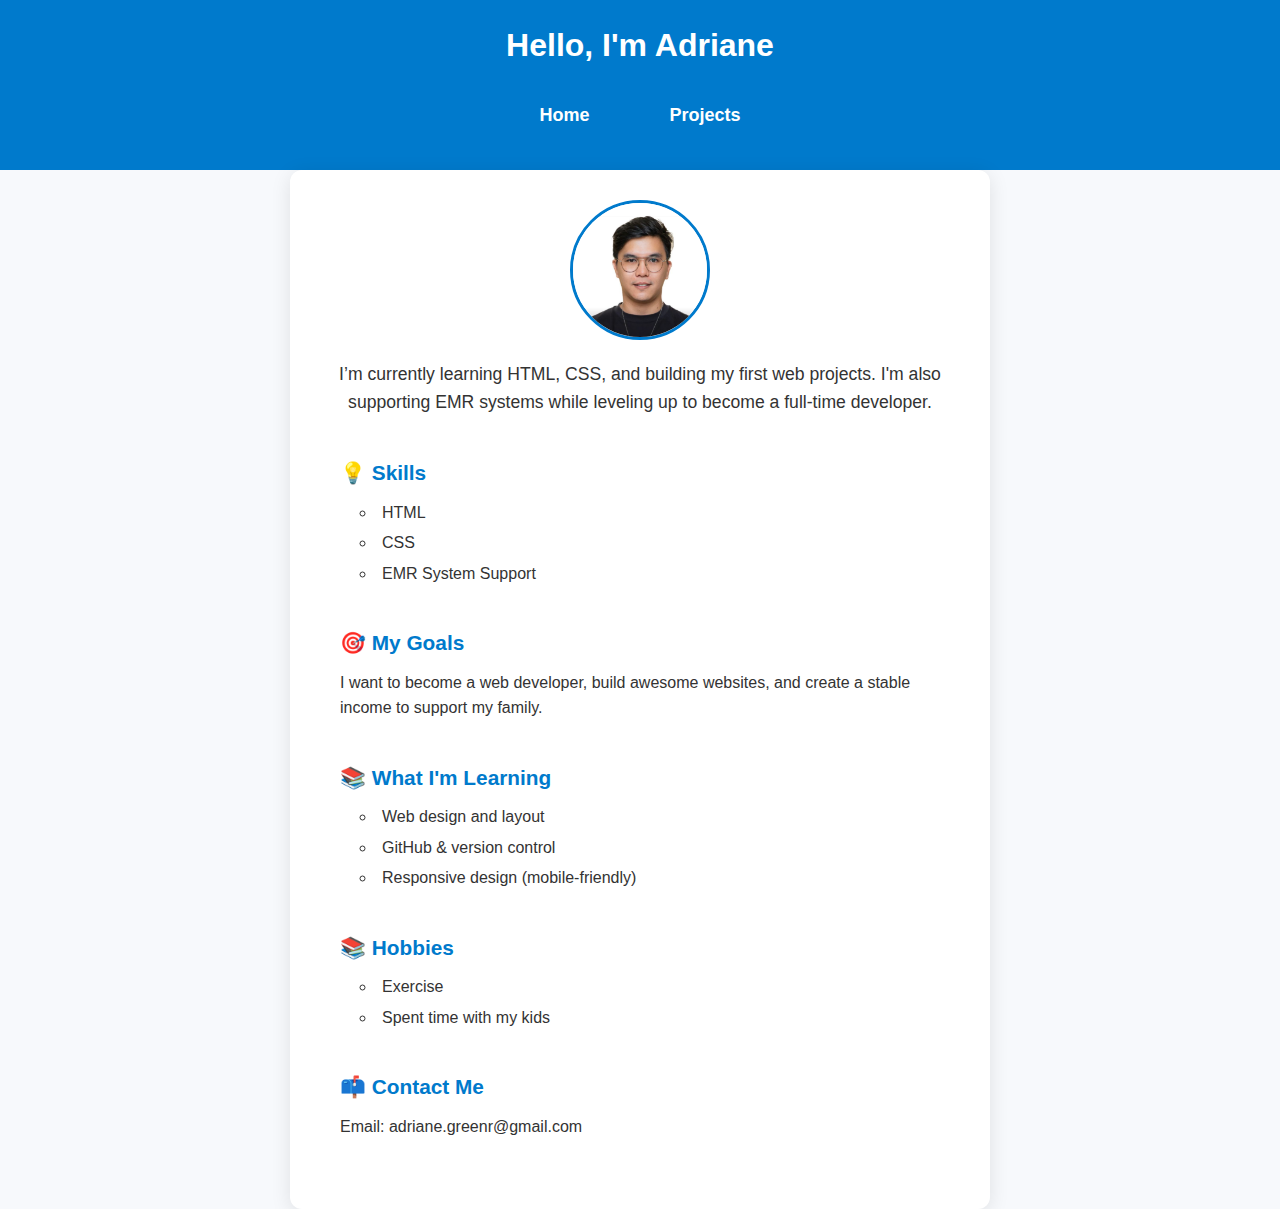
<file: index.html>
<!DOCTYPE html>
<html lang="en">
<head>
  <meta charset="UTF-8" />
  <meta name="viewport" content="width=device-width, initial-scale=1.0" />
  <title>Adriane Ramo | About Me</title>
  <link rel="stylesheet" href="style.css" />
  <link rel="icon" type="image/x-icon" href="favicon.ico" />
  

</head>
<body>
  <header>
    <h1>Hello, I'm Adriane</h1>
    <nav class="nav">
      <a href="index.html">Home</a>
      <a href="projects.html">Projects</a>
    </nav>
  </header>
  
  
  <div class="container">
    <img src="Ade.png" alt="My Profile Photo" class="profile-photo" />


    <p class="intro">
      I’m currently learning HTML, CSS, and building my first web projects. I'm also supporting EMR systems while leveling up to become a full-time developer.
    </p>

    <section>
      <h2>💡 Skills</h2>
      <ul>
        <li>HTML</li>
        <li>CSS</li>
        <li>EMR System Support</li>
      </ul>
    </section>

    <section>
      <h2>🎯 My Goals</h2>
      <p>
        I want to become a web developer, build awesome websites, and create a stable income to support my family.
      </p>
    </section>

    <section>
      <h2>📚 What I'm Learning</h2>
      <ul>
        <li>Web design and layout</li>
        <li>GitHub & version control</li>
        <li>Responsive design (mobile-friendly)</li>
      </ul>
    </section>

    <section>
        <h2>📚 Hobbies</h2>
        <ul>
          <li>Exercise</li>
          <li>Spent time with my kids</li>
        
        </ul>
      </section>

    <section>
      <h2>📫 Contact Me</h2>
      <p>Email: adriane.greenr@gmail.com</p>
  
    </section>
  </div>
  
  <button id="backToTop">↑ Back to Top</button>
  <script>
    const backToTopButton = document.getElementById("backToTop");
  
    window.onscroll = function () {
      if (document.body.scrollTop > 300 || document.documentElement.scrollTop > 300) {
        backToTopButton.style.display = "block";
      } else {
        backToTopButton.style.display = "none";
      }
    };
  
    backToTopButton.addEventListener("click", function () {
      window.scrollTo({ top: 0, behavior: "smooth" });
    });
  </script>
  
  
</body>

</html>
</file>
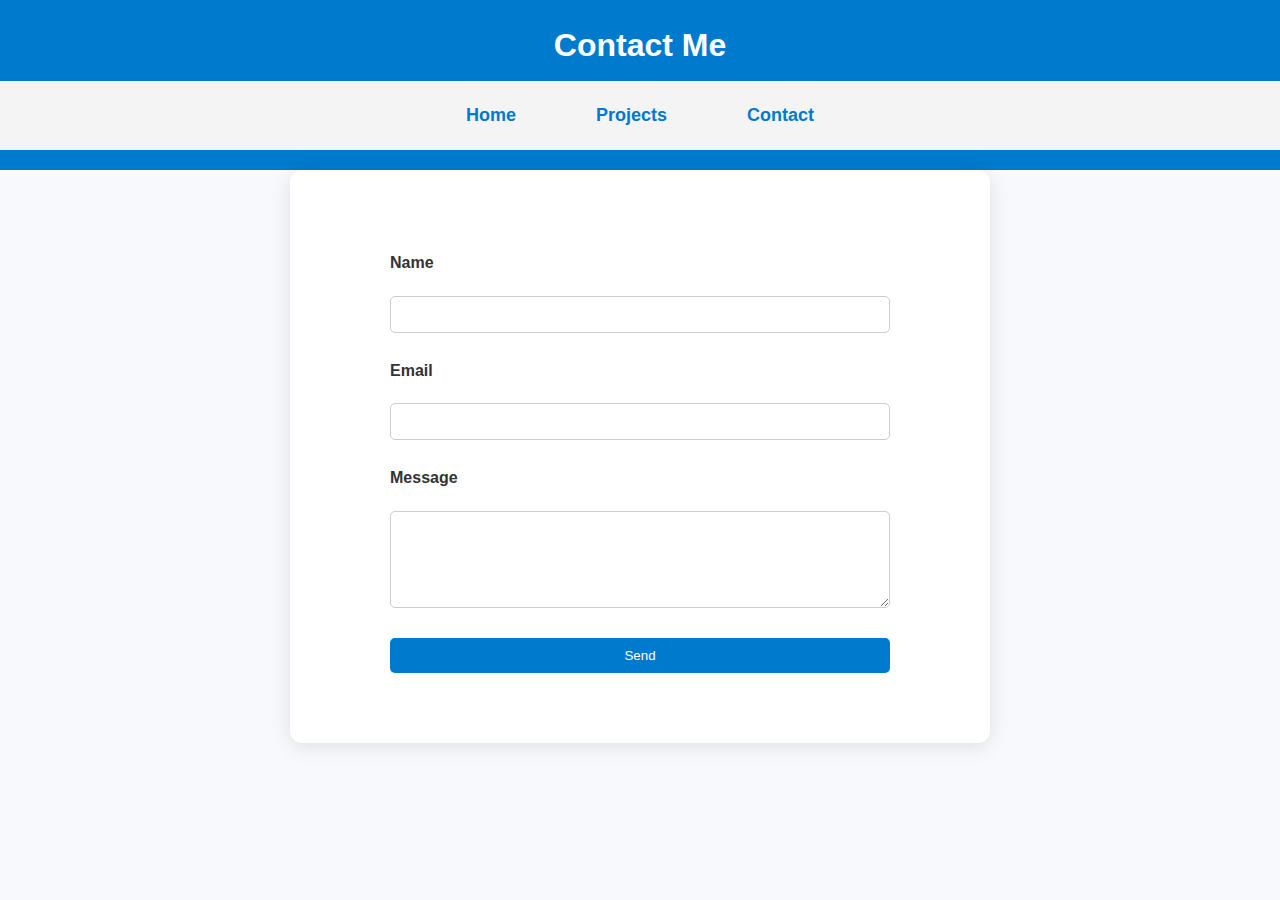
<file: contact.html>
<!DOCTYPE html>
<html lang="en">
<head>
  <meta charset="UTF-8" />
  <meta name="viewport" content="width=device-width, initial-scale=1.0" />
  <title>Contact | Adriane Ramo</title>
  <link rel="stylesheet" href="style.css" />
</head>
<body>
  <header>
    <h1>Contact Me</h1>
    <nav>
      <a href="index.html">Home</a>
      <a href="projects.html">Projects</a>
      <a href="contact.html">Contact</a>
    </nav>
  </header>

  <div class="container">
    <form action="https://formspree.io/f/mvgajwlj" method="POST">
      <label for="name">Name</label>
      <input type="text" name="name" id="name" required>

      <label for="email">Email</label>
      <input type="email" name="_replyto" id="email" required>

      <label for="message">Message</label>
      <textarea name="message" id="message" rows="5" required></textarea>

      <button type="submit">Send</button>
    </form>
  </div>
</body>
</html>
</file>
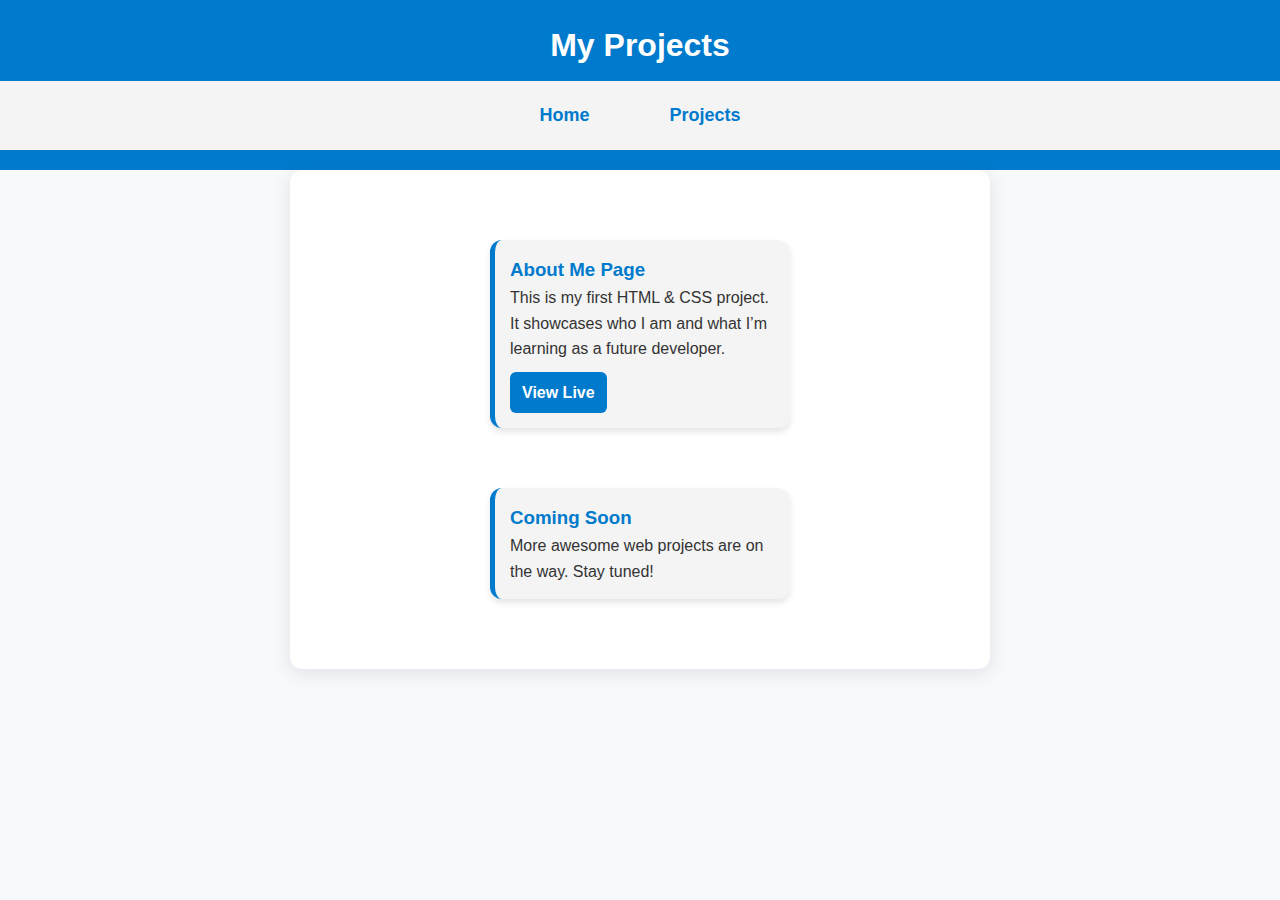
<file: projects.html>
<!DOCTYPE html>
<html lang="en">
<head>
  <meta charset="UTF-8" />
  <meta name="viewport" content="width=device-width, initial-scale=1.0" />
  <title>My Projects | Adriane Ramo</title>
  <link rel="stylesheet" href="style.css" />
  <link rel="icon" type="image/x-icon" href="favicon.ico" />
</head>
<body>
  <header>
    <h1>My Projects</h1>
    <nav>
      <a href="index.html">Home</a>
      <a href="projects.html">Projects</a>
    </nav>
  </header>

  <div class="container">
    <section class="projects">
      <div class="project-card">
        <h3>About Me Page</h3>
        <p>This is my first HTML & CSS project. It showcases who I am and what I’m learning as a future developer.</p>
        <a href="https://spicylemon07.github.io/about-me/" target="_blank">View Live</a>
      </div>

      <div class="project-card">
        <h3>Coming Soon</h3>
        <p>More awesome web projects are on the way. Stay tuned!</p>
      </div>
    </section>
  </div>

  <button id="backToTop">↑ Back to Top</button>
  <script>
    const backToTopButton = document.getElementById("backToTop");

    window.onscroll = function () {
      if (document.body.scrollTop > 300 || document.documentElement.scrollTop > 300) {
        backToTopButton.style.display = "block";
      } else {
        backToTopButton.style.display = "none";
      }
    };

    backToTopButton.addEventListener("click", function () {
      window.scrollTo({ top: 0, behavior: "smooth" });
    });
  </script>
</body>
</html>
</file>
<file: style.css>
/* General Reset */
* {
    margin: 0;
    padding: 0;
    box-sizing: border-box;
  }
  
  body {
    font-family: 'Segoe UI', sans-serif;
    background-color: #f0f4f8;
    color: #333;
    line-height: 1.6;
    padding: 20px;
  }
  
  /* Container */
  .container {
    max-width: 700px;
    margin: auto;
    background: #ffffff;
    padding: 30px;
    border-radius: 12px;
    box-shadow: 0 4px 20px rgba(0, 0, 0, 0.1);
  }
  
  /* Headings */
  h1 {
    text-align: center;
    margin-bottom: 10px;
    font-size: 2rem;
  }
  
  .highlight {
    color: #007acc;
  }
  
  .intro {
    text-align: center;
    margin-bottom: 30px;
    font-size: 1.1rem;
  }
  
  /* Profile Photo */
  .profile-photo {
    display: block;
    margin: 0 auto 20px;
    width: 140px;
    height: 140px;
    object-fit: cover;
    border-radius: 50%;
    border: 3px solid #007acc;
  }
  
  /* Sections */
  section {
    margin-bottom: 30px;
  }
  
  section h2 {
    color: #007acc;
    margin-bottom: 10px;
    font-size: 1.3rem;
  }
  
  ul {
    list-style: disc inside;
    padding-left: 10px;
  }
  
  li {
    margin-bottom: 5px;
  }
  
  /* Responsive */
  @media (max-width: 600px) {
    .container {
      padding: 20px;
    }
  
    h1 {
      font-size: 1.5rem;
    }
  
    .intro {
      font-size: 1rem;
    }
  }
  body {
    font-family: Arial, sans-serif;
    line-height: 1.6;
    margin: 0;
    padding: 0;
    background-color: #f5f5f5;
  }
  
  header, footer {
    background-color: #007acc;
    color: white;
    text-align: center;
    padding: 1rem;
  }
  
  nav a {
    margin: 0 10px;
    color: white;
    text-decoration: none;
  }
  
  .projects {
    max-width: 800px;
    margin: auto;
    padding: 20px;
  }
  
  .project-card {
    background: white;
    padding: 15px;
    margin: 20px 0;
    border-radius: 10px;
    box-shadow: 0 0 10px rgba(0,0,0,0.1);
  }
  
  .project-card h2 {
    margin-top: 0;
  }
  
  @media screen and (max-width: 600px) {
    .projects {
      padding: 10px;
    }
  
    nav a {
      display: block;
      margin: 10px 0;
    }
  }
  header {
    background-color: #007acc;
    padding: 20px;
    text-align: center;
    color: white;
  }
  
  nav {
    margin-top: 10px;
  }
  
  nav a {
    margin: 0 15px;
    text-decoration: none;
    color: white;
    font-weight: bold;
    transition: color 0.3s;
  }
  
  nav a:hover {
    color: #ffcc00;
  }
  
  @media screen and (max-width: 600px) {
    nav a {
      display: block;
      margin: 10px 0;
    }
  }
  .projects {
    display: grid;
    grid-template-columns: 1fr;
    gap: 20px;
    padding: 20px;
    max-width: 800px;
    margin: auto;
  }
  
  .project-card {
    background-color: #f9f9f9;
    border-left: 5px solid #007acc;
    padding: 20px;
    border-radius: 10px;
    box-shadow: 0 4px 10px rgba(0,0,0,0.1);
  }
  
  .project-card h2 {
    margin-top: 0;
  }
  
  .project-card a {
    color: #007acc;
    font-weight: bold;
    text-decoration: none;
  }
  
  .project-card a:hover {
    text-decoration: underline;
  }
  
  body {
    font-family: 'Segoe UI', Tahoma, Geneva, Verdana, sans-serif;
    margin: 0;
    padding: 0;
    background-color: #f7f9fc; /* Light background */
  }
  
  header {
    background-color: #007acc;
    color: white;
    padding: 20px 0;
    text-align: center;
  }
  
  nav a {
    color: white;
    text-decoration: none;
    margin: 0 15px;
    font-weight: bold;
  }
  
  nav a:hover {
    text-decoration: underline;
  }
  
  section {
    max-width: 800px;
    margin: 40px auto;
    padding: 0 20px;
  }
  
  h2 {
    color: #007acc;
    margin-top: 30px;
  }
  
  ul {
    list-style-type: circle;
    padding-left: 20px;
  }
  
  footer {
    background-color: #007acc;
    color: white;
    text-align: center;
    padding: 10px 0;
    margin-top: 40px;
    font-size: 14px;
  }
  @media (max-width: 768px) {
  nav a {
    display: block;
    margin: 10px 0;
  }

  header h1 {
    font-size: 24px;
  }

  section {
    margin: 20px;
  }

  img {
    max-width: 120px;
  }
}
@media (max-width: 768px) {
  nav a {
    display: block;
    margin: 10px 0;
  }

  header h1 {
    font-size: 24px;
  }

  section {
    margin: 20px;
  }

  img {
    max-width: 120px;
  }
}
#backToTop {
  position: fixed;
  bottom: 20px;
  right: 20px;
  display: none;
  background-color: #007acc;
  color: white;
  border: none;
  padding: 10px 15px;
  border-radius: 5px;
  cursor: pointer;
  box-shadow: 0 4px 6px rgba(0, 0, 0, 0.2);
}

#backToTop:hover {
  background-color: #005c99;
}
#backToTop {
  position: fixed;
  bottom: 20px;
  right: 20px;
  display: none;
  background-color: #007acc;
  color: white;
  border: none;
  padding: 10px 15px;
  border-radius: 5px;
  cursor: pointer;
  box-shadow: 0 4px 6px rgba(0, 0, 0, 0.2);
  z-index: 1000;
}

#backToTop:hover {
  background-color: #005c99;
}
#backToTop {
  position: fixed;
  bottom: 20px;
  right: 20px;
  display: none;
  background-color: #007acc;
  color: white;
  border: none;
  padding: 10px 15px;
  border-radius: 5px;
  cursor: pointer;
  box-shadow: 0 4px 6px rgba(0, 0, 0, 0.2);
  z-index: 1000;
}

#backToTop:hover {
  background-color: #005c99;
}
/* Navbar Styles */
nav {
  background-color: #007acc; /* Add color */
  padding: 10px 0;
}

.nav {
  display: flex;
  justify-content: center;  /* Center navbar links */
  gap: 20px;  /* Space between links */
}

nav a {
  text-decoration: none;
  color: white;
  font-size: 18px;
  font-weight: bold;
  padding: 10px 15px;
  border-radius: 5px;
  transition: background-color 0.3s ease;
}

nav a:hover {
  background-color: #005c99;  /* Change color on hover */
}

/* Mobile View (optional tweak) */
@media (max-width: 768px) {
  .nav {
    flex-direction: column;  /* Stack links vertically on small screens */
    gap: 10px;  /* Less space between links */
  }
}
/* Navbar Styles */
nav {
  background-color: #007acc;
  padding: 10px 0;
}

.nav {
  display: flex;
  justify-content: center;
  gap: 20px;
}

nav a {
  text-decoration: none;
  color: white;
  font-size: 18px;
  font-weight: bold;
  padding: 10px 15px;
  border-radius: 5px;
  transition: background-color 0.3s ease;
}

nav a:hover {
  background-color: #005c99;
}

/* Mobile View */
@media (max-width: 768px) {
  .nav {
    flex-direction: column;
    gap: 10px;
  }
}
/* Navigation Bar Styles */
.nav {
  display: flex;
  justify-content: center; /* Centers the links horizontally */
  gap: 20px; /* Adds space between the links */
  background-color: #007acc; /* Optional: Adds a background color */
  padding: 10px 0; /* Optional: Adds vertical padding */
}

.nav a {
  text-decoration: none;
  color: white;
  font-size: 18px;
  font-weight: bold;
  padding: 10px 15px;
  border-radius: 5px;
  transition: background-color 0.3s ease;
}

.nav a:hover {
  background-color: #005c99;
}
/* Horizontal NavBar */
.nav {
  display: flex;
  justify-content: center;
  gap: 20px;
  background-color: #007acc;
  padding: 10px 0;
}

.nav a {
  color: white;
  text-decoration: none;
  font-weight: bold;
  font-size: 18px;
  padding: 10px 15px;
  border-radius: 5px;
  transition: background-color 0.3s;
}

.nav a:hover {
  background-color: #005c99;
}
.projects {
  display: grid;
  gap: 20px;
  padding: 20px;
}

.project-card {
  background-color: #f4f4f4;
  padding: 15px;
  border-radius: 12px;
  box-shadow: 0 4px 6px rgba(0,0,0,0.1);
  transition: transform 0.3s ease;
}

.project-card:hover {
  transform: translateY(-5px);
}

.project-card h3 {
  margin-top: 0;
  color: #007acc;
}

.project-card a {
  display: inline-block;
  margin-top: 10px;
  text-decoration: none;
  color: #fff;
  background-color: #007acc;
  padding: 8px 12px;
  border-radius: 6px;
}
.project-card {
  background-color: #f4f4f4;
  padding: 15px;
  border-radius: 12px;
  box-shadow: 0 4px 6px rgba(0,0,0,0.1);
  transition: transform 0.3s ease;
}

.project-card:hover {
  transform: translateY(-5px);
}

.project-card h3 {
  margin-top: 0;
  color: #007acc;
}

.project-card a {
  display: inline-block;
  margin-top: 10px;
  text-decoration: none;
  color: #fff;
  background-color: #007acc;
  padding: 8px 12px;
  border-radius: 6px;
}
@media (max-width: 600px) {
  .projects {
    flex-direction: column;
  }
}
.projects {
  display: flex;
  flex-wrap: wrap;
  gap: 20px;
  justify-content: center;
}

.project-card {
  flex: 1 1 300px;
  max-width: 300px;
}
nav {
  display: flex;
  justify-content: center;
  gap: 20px;
  background-color: #f4f4f4;
  padding: 10px 0;
}

nav a {
  text-decoration: none;
  color: #007acc;
  font-weight: bold;
}
@media (max-width: 768px) {
  .projects {
    flex-direction: column;
    align-items: center;
  }

  .project-card {
    width: 90%;
  }
}
form {
  max-width: 600px;
  margin: 0 auto;
  display: flex;
  flex-direction: column;
}

form label {
  margin: 10px 0 5px;
  font-weight: bold;
}

form input,
form textarea {
  padding: 10px;
  border: 1px solid #ccc;
  border-radius: 5px;
}

form button {
  margin-top: 15px;
  padding: 10px;
  background-color: #007acc;
  color: white;
  border: none;
  border-radius: 5px;
  cursor: pointer;
}

form button:hover {
  background-color: #005f99;
}
nav {
  display: flex;
  justify-content: center;
  gap: 20px;
  background-color: #f4f4f4;
  padding: 10px 0;
}

nav a {
  text-decoration: none;
  color: #007acc;
  font-weight: bold;
}
form {
  max-width: 500px;
  margin: 40px auto;
  display: flex;
  flex-direction: column;
  gap: 15px;
}

input, textarea {
  padding: 10px;
  border: 1px solid #ccc;
  border-radius: 5px;
}

button {
  background-color: #007acc;
  color: white;
  padding: 10px;
  border: none;
  border-radius: 5px;
  cursor: pointer;
}

button:hover {
  background-color: #005fa3;
}
</file>
